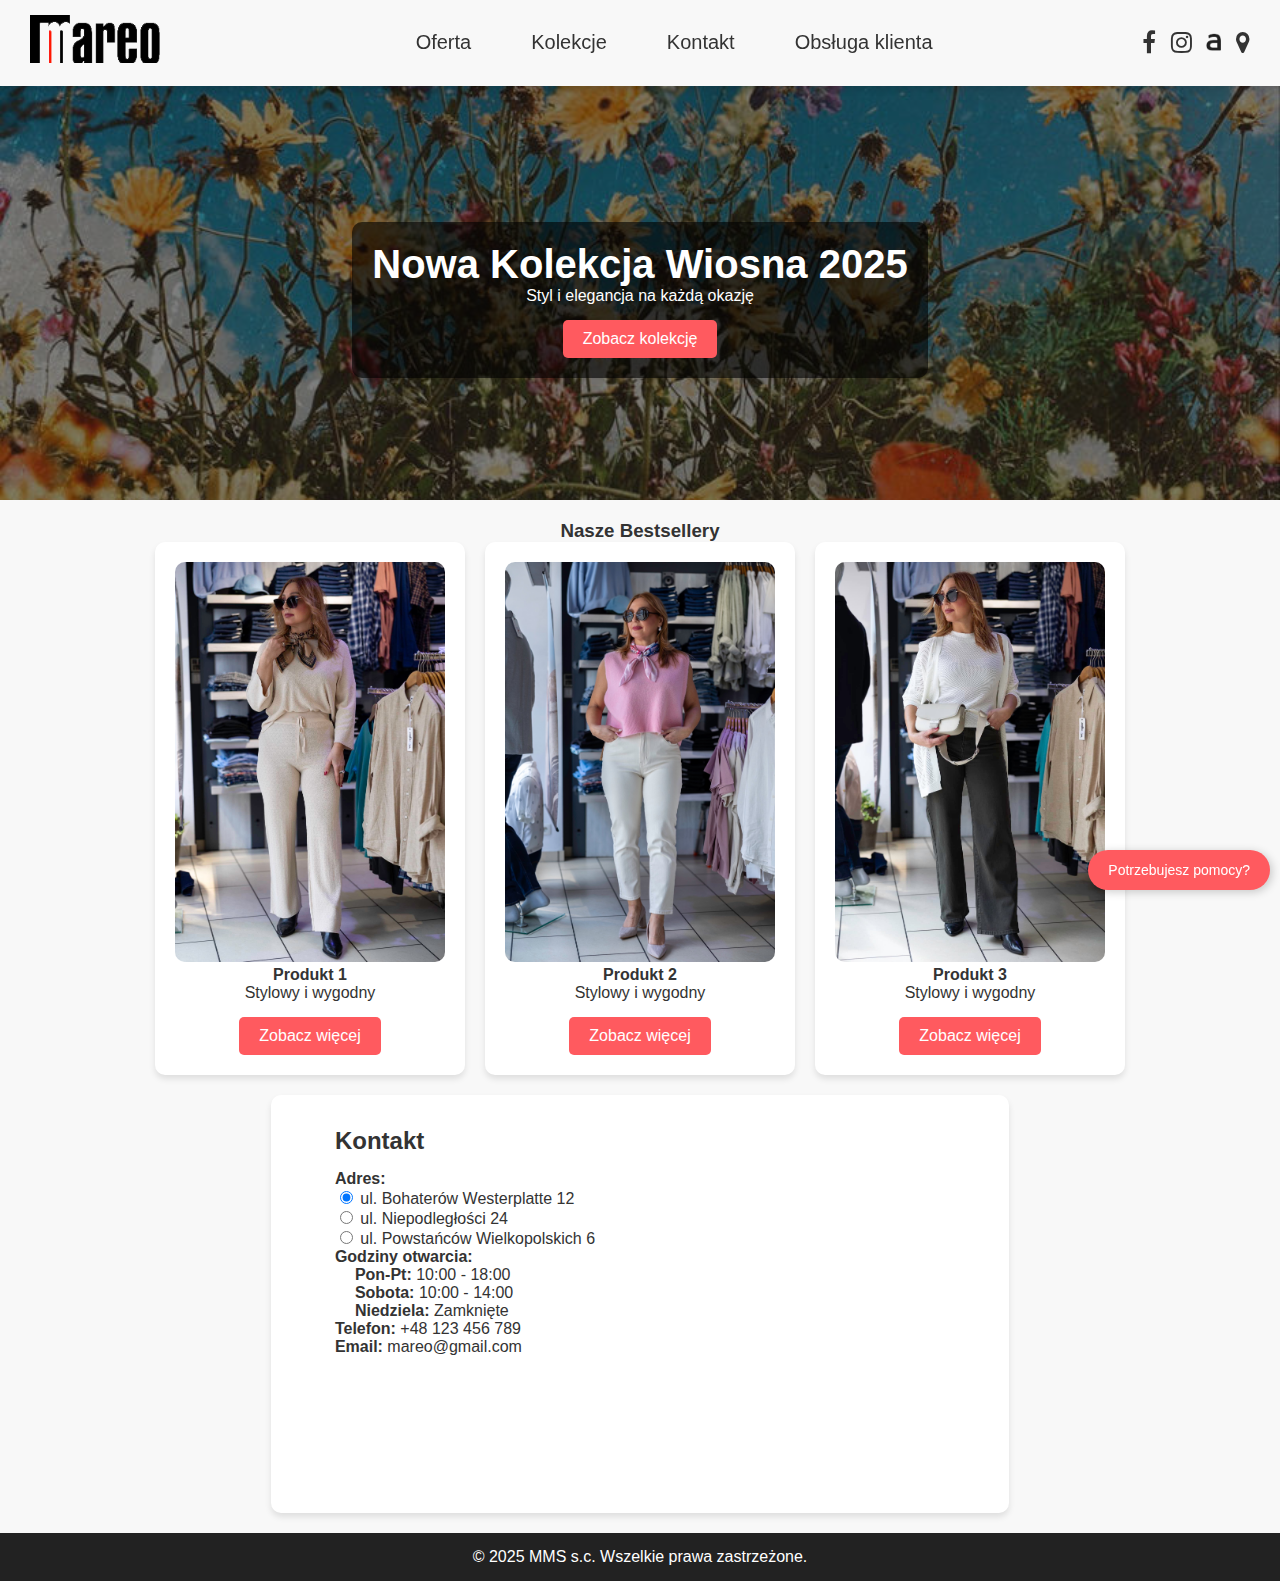
<file: index.html>
<!DOCTYPE html>
<html lang="pl-PL">
<head>
    <meta charset="UTF-8">
    <meta name="viewport" content="width=device-width, initial-scale=1.0">
    <title>Mareo - obuwie i odzież Wschowa</title>
    <link rel="stylesheet" href="https://cdnjs.cloudflare.com/ajax/libs/font-awesome/4.7.0/css/font-awesome.min.css">
    <link rel="stylesheet" href="styles.css">
    <script defer src="script.js"></script>
</head>
<body>
 
    <nav class="navbar">
        <h1><a href="index.html"><img src="images/logo.png" alt="logo" class="logo"></a></h1>
            <button class="menu-toggle">&#9776;</button>
            <ul class="nav-links">
                <li><a href="oferta.html">Oferta</a></li>
                <li><a href="index.html">Kolekcje</a></li>
                <li><a href="kontakt.html">Kontakt</a></li>
                <li><a href="obsluga.html">Obsługa klienta</a></li>
            </ul>
        </ul>
        <div class="nav-icons">
            <span><a href="https://www.facebook.com/mareowschowa" target="_blank"><i class="fa fa-facebook" style="font-size:24px"></i></a></span>
            <span><a href="https://www.instagram.com/mareo.pl/" target="_blank"><i class="fa fa-instagram" style="font-size:24px"></i></a></span>
            <span><a href="https://www.allegro.pl/" target="_blank"><img src="images/Allegro.pl_sklep.svg.png" alt="allegro" class="allegro"></a></span>
            <span><a href="https://www.google.pl/maps/search/mareo+wschowa/@51.8059293,16.3150511,17z/data=!3m1!4b1?entry=ttu&g_ep=EgoyMDI1MDMxOS4yIKXMDSoASAFQAw%3D%3D" target="_blank"><i class="fa fa-map-marker" style="font-size:24px"></i></a></span>
        </div>
    </nav>

    <header class="hero">
        <div class="hero-content">
            <h2>Nowa Kolekcja Wiosna 2025</h2>
            <p>Styl i elegancja na każdą okazję</p>
            <button class="btn">Zobacz kolekcję</button>
        </div>
    </header>
    <section class="products">
        <h3>Nasze Bestsellery</h3>
        <div class="product-grid">
            <div class="product">
                <img src="images/biale.jpg" alt="Produkt 1">
                <h4>Produkt 1</h4>
                <p>Stylowy i wygodny</p>
                <button class="btn">Zobacz więcej</button>
            </div>
            <div class="product">
                <img src="images/rozowe.jpg" alt="Produkt 2">
                <h4>Produkt 2</h4>
                <p>Stylowy i wygodny</p>
                <button class="btn">Zobacz więcej</button>
            </div>
            <div class="product">
                <img src="images/czarne.jpg" alt="Produkt 3">
                <h4>Produkt 3</h4>
                <p>Stylowy i wygodny</p>
                <button class="btn">Zobacz więcej</button>
            </div>
        </div>
    </section>

    <section class="contact">
        <div class="contact-grid">
            <div class="contact-info">
                <div class="dane">
                    <h3>Kontakt</h3>
                    <p><strong>Adres:</strong></p> 
                    
                    <label>
                        <input type="radio" name="address" value="Bohaterów Westerplatte 12, Wschowa" checked>
                        ul. Bohaterów Westerplatte 12
                    </label><br>
                    
                    <label>
                        <input type="radio" name="address" value="Niepodległości 24, Wschowa">
                        ul. Niepodległości 24
                    </label><br>
                    
                    <label>
                        <input type="radio" name="address" value="Powstańców Wielkopolskich 6, Wschowa">
                        ul. Powstańców Wielkopolskich 6
                    </label>
    
                    <p><strong>Godziny otwarcia:</strong></p>
                    <ul>
                        <li><b>Pon-Pt:</b> 10:00 - 18:00</li>
                        <li><b>Sobota:</b> 10:00 - 14:00</li>
                        <li><b>Niedziela:</b> Zamknięte</li>
                    </ul>
                    <p><strong>Telefon:</strong> +48 123 456 789</p>
                    <p><strong>Email:</strong> mareo@gmail.com</p> 
                </div>  
                <div class="contact-map">
                    <div style="width: 100%">
                        <iframe class="map" width="350" height="350" frameborder="0" scrolling="no" marginheight="0" marginwidth="0" src=""><a href="https://www.gps.ie/collections/drones/">drones ireland</a></iframe>
                    </div>
                </div>           
            </div>
            
        </div>
    </section>

   
    <div id="chat-button">
        Potrzebujesz pomocy?
    </div>
    <div id="chat-box">
        <div id="chat-header">
            <span>Czat z nami</span>
            <button id="close-chat">&times;</button>
        </div>
        <div id="chat-content">
            <p><strong>Asystent:</strong> Witaj! Jak mogę pomóc? 😊</p>
        </div>
        <div id="chat-input">
            <input type="text" placeholder="Napisz wiadomość..." id="chat-message">
            <button id="send-message">➤</button>
        </div>
    </div>

    <footer class="footer">
        <p>&copy; 2025 MMS s.c. Wszelkie prawa zastrzeżone.</p>
    </footer>
</body>
</html>
</file>
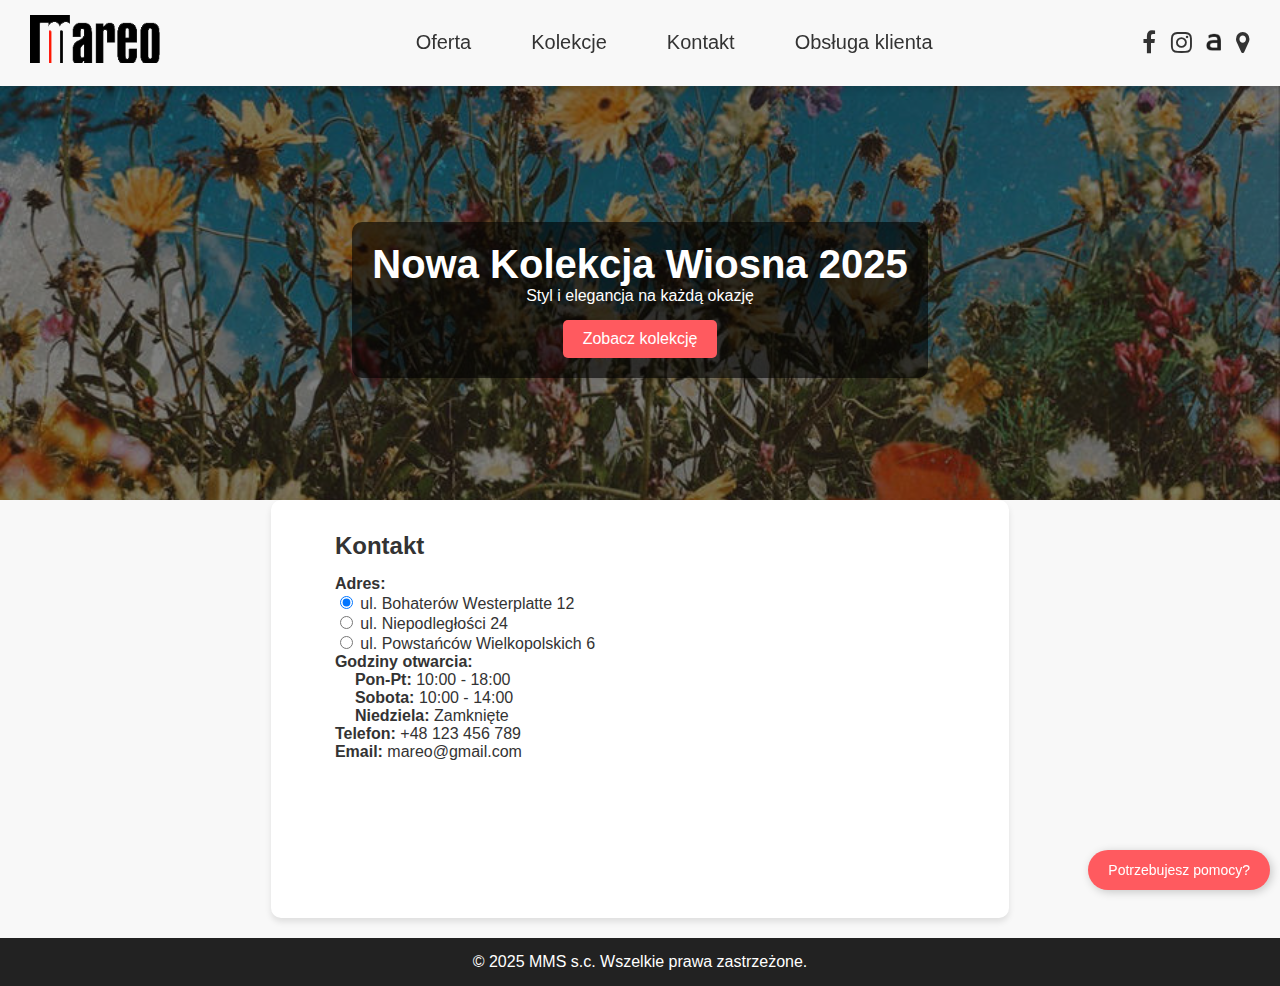
<file: kontakt.html>
<!DOCTYPE html>
<html lang="pl-PL">
<head>
    <meta charset="UTF-8">
    <meta name="viewport" content="width=device-width, initial-scale=1.0">
    <title>Mareo - obuwie i odzież Wschowa</title>
    <link rel="stylesheet" href="https://cdnjs.cloudflare.com/ajax/libs/font-awesome/4.7.0/css/font-awesome.min.css">
    <link rel="stylesheet" href="styles.css">
    <script defer src="script.js"></script>
</head>
<body>
 
    <nav class="navbar">
        <h1><a href="index.html"><img src="images/logo.png" alt="logo" class="logo"></a></h1>
            <button class="menu-toggle">&#9776;</button>
            <ul class="nav-links">
                <li><a href="oferta.html">Oferta</a></li>
                <li><a href="index.html">Kolekcje</a></li>
                <li><a href="kontakt.html">Kontakt</a></li>
                <li><a href="obsluga.html">Obsługa klienta</a></li>
            </ul>
        </ul>
        <div class="nav-icons">
            <span><a href="https://www.facebook.com/mareowschowa" target="_blank"><i class="fa fa-facebook" style="font-size:24px"></i></a></span>
            <span><a href="https://www.instagram.com/mareo.pl/" target="_blank"><i class="fa fa-instagram" style="font-size:24px"></i></a></span>
            <span><a href="https://www.allegro.pl/" target="_blank"><img src="images/Allegro.pl_sklep.svg.png" alt="allegro" class="allegro"></a></span>
            <span><a href="https://www.google.pl/maps/search/mareo+wschowa/@51.8059293,16.3150511,17z/data=!3m1!4b1?entry=ttu&g_ep=EgoyMDI1MDMxOS4yIKXMDSoASAFQAw%3D%3D" target="_blank"><i class="fa fa-map-marker" style="font-size:24px"></i></a></span>
        </div>
    </nav>

    <header class="hero">
        <div class="hero-content">
            <h2>Nowa Kolekcja Wiosna 2025</h2>
            <p>Styl i elegancja na każdą okazję</p>
            <button class="btn">Zobacz kolekcję</button>
        </div>
    </header>
    <!-- <section class="products">
        <h3>Informacje dla Użytkowników</h3>
        <div class="product-grid">
            <div class="product">
                <h4>Regulamin Korzystania ze Strony i Allegro</h4>
                <p>Regulamin określa szczegółowe zasady korzystania z witryny Mareo oraz platformy Allegro. Został stworzony, aby zapewnić wszystkim użytkownikom bezpieczeństwo, komfort oraz zgodność z obowiązującymi przepisami prawa. Korzystając z naszej strony internetowej oraz ofert na Allegro, akceptujesz poniższe warunki.<br><span style="color: blue">Pokaż więcej...</span></p>
            </div>
            <div class="product">
                <h4>Reklamacja</h4>
                <p>W Mareo dokładamy wszelkich starań, aby oferowane produkty były najwyższej jakości, a proces zakupowy przebiegał sprawnie i bezproblemowo. Jeśli jednak zdarzy się, że otrzymasz produkt wadliwy, niezgodny z zamówieniem lub masz jakiekolwiek inne zastrzeżenia, masz prawo do złożenia reklamacji.<br><span style="color: blue">Pokaż więcej...</span></p>
            </div>
            <div class="product">
                <h4> Najczęściej Zadawane Pytania (FAQ)</h4>
                <p>Najczęściej Zadawane Pytania (FAQ) - Sprzedaż na Allegro<br>
                    Jak mogę sprawdzić status mojego zamówienia z Allegro?<br>
                    Status zamówienia z Allegro możesz sprawdzić bezpośrednio na swoim koncie Allegro w zakładce "Moje zakupy". Dodatkowo, po wysłaniu zamówienia, powinieneś otrzymać od nas e-mail z numerem przesyłki, który umożliwi śledzenie paczki na stronie przewoźnika.<br><span style="color: blue">Pokaż więcej...</span></p>
            </div>
        </div>
    </section>

    <section class="products">
        <h3>Opcje Zawarcia Współpracy</h3>
        <div class="product-grid">
            <div class="product">
                <h4>Współpraca B2B</h4>
                <p>Mareo oferuje możliwość współpracy z partnerami biznesowymi w zakresie sprzedaży odzieży. Współpraca opiera się na jasnych zasadach, które obejmują:<br>
                    Przejrzyste warunki zamówień i dostaw.<br>
                    Regularną komunikację w celu optymalizacji procesów.<br>
                    Możliwość negocjacji indywidualnych warunków dla stałych partnerów.<br><span style="color: blue">Pokaż więcej...</span></p>
            </div>
            <div class="product">
                <h4>Franczyza</h4>
                <p>Obecnie Mareo nie prowadzi współpracy franczyzowej. Skupiamy się na rozwijaniu własnej marki oraz bezpośrednich relacjach z klientami i partnerami biznesowymi.<br><s><span style="color: blue">Pokaż więcej...</span></s></p>
            </div>
            <div class="product">
                <h4>Praca</h4>
                <p>Nie prowadzimy rekrutacji w chwili obecnej. Jeśli jednak chcesz dołączyć do naszego zespołu w przyszłości, zachęcamy do śledzenia naszych aktualności na stronie internetowej.<br><s><span style="color: blue">Pokaż więcej...</span></s></p>
            </div>
        </div>
    </section> -->

    <section class="contact">
        <div class="contact-grid">
            <div class="contact-info">
                <div class="dane">
                    <h3>Kontakt</h3>
                    <p><strong>Adres:</strong></p> 
                    
                    <label>
                        <input type="radio" name="address" value="Bohaterów Westerplatte 12, Wschowa" checked>
                        ul. Bohaterów Westerplatte 12
                    </label><br>
                    
                    <label>
                        <input type="radio" name="address" value="Niepodległości 24, Wschowa">
                        ul. Niepodległości 24
                    </label><br>
                    
                    <label>
                        <input type="radio" name="address" value="Powstańców Wielkopolskich 6, Wschowa">
                        ul. Powstańców Wielkopolskich 6
                    </label>
    
                    <p><strong>Godziny otwarcia:</strong></p>
                    <ul>
                        <li><b>Pon-Pt:</b> 10:00 - 18:00</li>
                        <li><b>Sobota:</b> 10:00 - 14:00</li>
                        <li><b>Niedziela:</b> Zamknięte</li>
                    </ul>
                    <p><strong>Telefon:</strong> +48 123 456 789</p>
                    <p><strong>Email:</strong> mareo@gmail.com</p> 
                </div>  
                <div class="contact-map">
                    <div style="width: 100%">
                        <iframe class="map" width="350" height="350" frameborder="0" scrolling="no" marginheight="0" marginwidth="0" src=""><a href="https://www.gps.ie/collections/drones/">drones ireland</a></iframe>
                    </div>
                </div>           
            </div>
            
        </div>
    </section>

    <div id="chat-button">
        Potrzebujesz pomocy?
    </div>
    <div id="chat-box">
        <div id="chat-header">
            <span>Czat z nami</span>
            <button id="close-chat">&times;</button>
        </div>
        <div id="chat-content">
            <p><strong>Asystent:</strong> Witaj! Jak mogę pomóc? 😊</p>
        </div>
        <div id="chat-input">
            <input type="text" placeholder="Napisz wiadomość..." id="chat-message">
            <button id="send-message">➤</button>
        </div>
    </div>

    <footer class="footer">
        <p>&copy; 2025 MMS s.c. Wszelkie prawa zastrzeżone.</p>
    </footer>
</body>
</html>
</file>
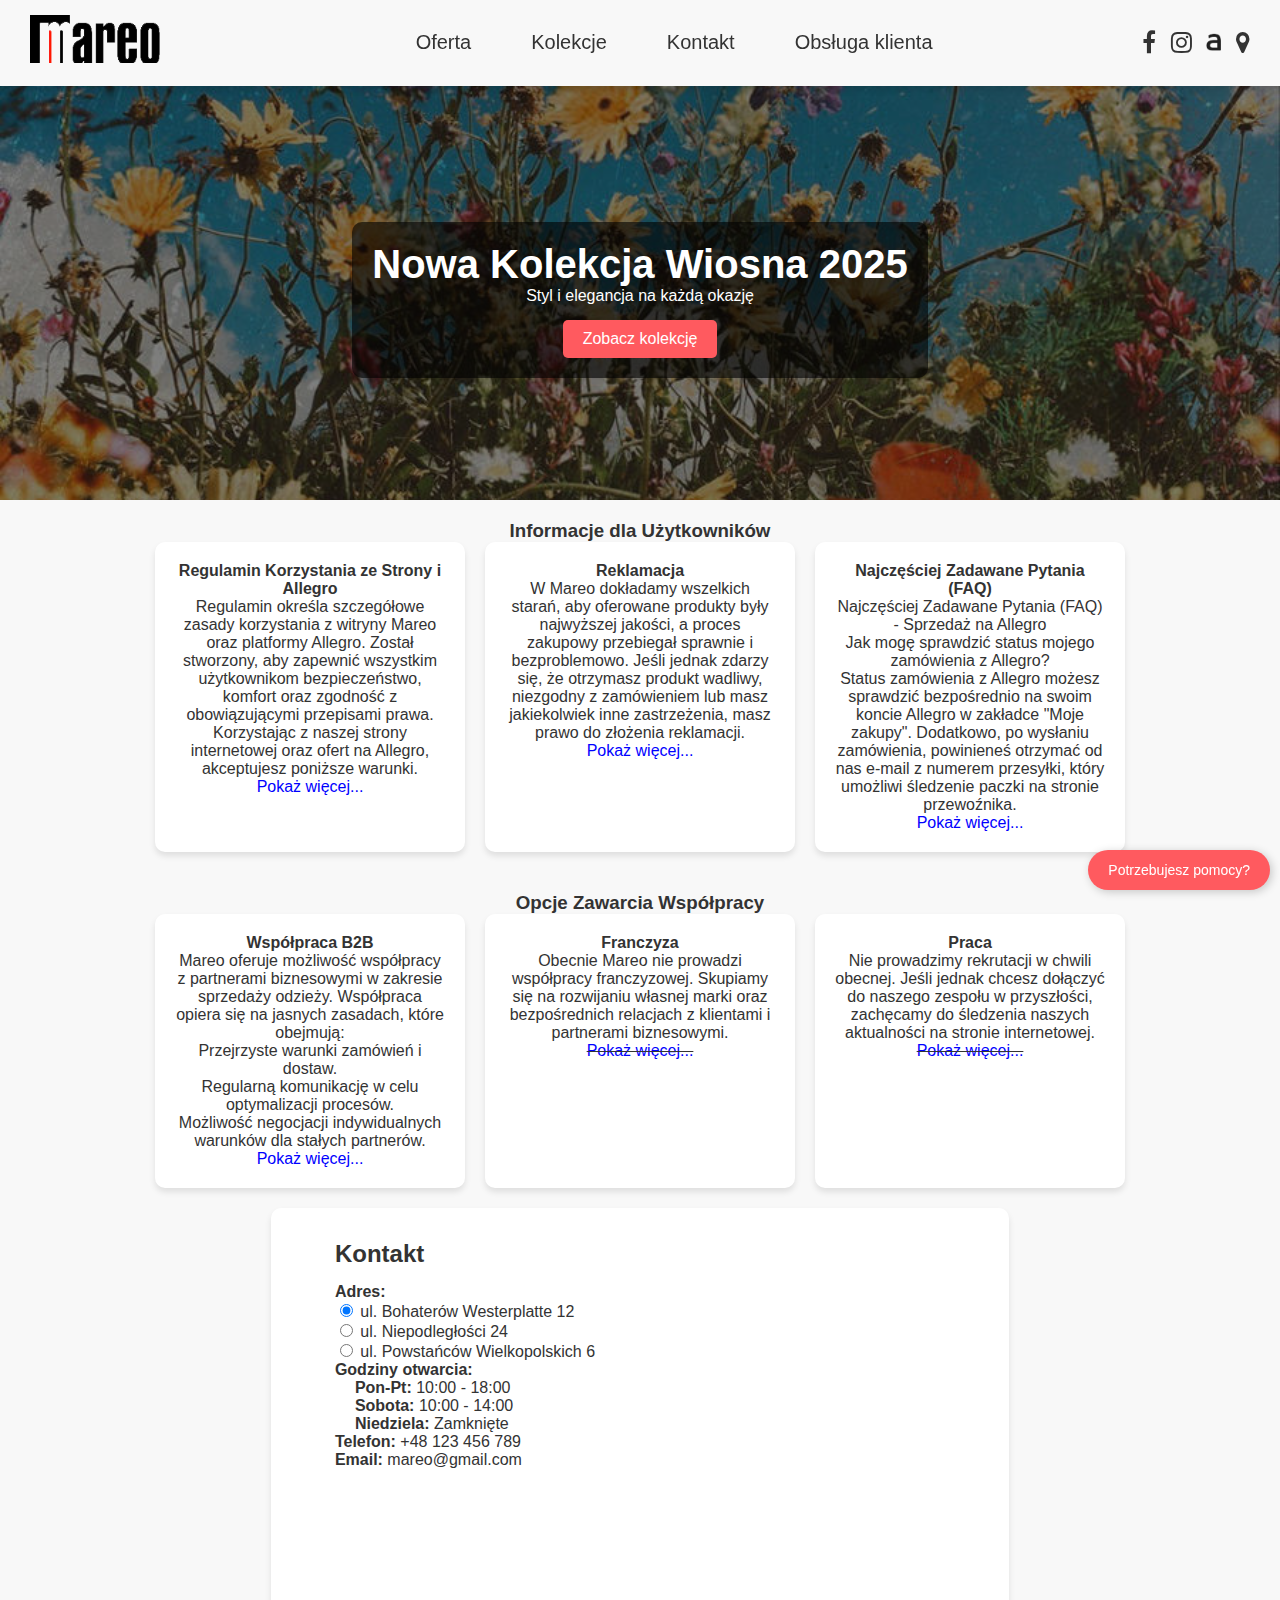
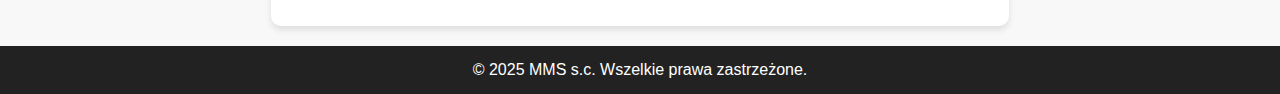
<file: obsluga.html>
<!DOCTYPE html>
<html lang="pl-PL">
<head>
    <meta charset="UTF-8">
    <meta name="viewport" content="width=device-width, initial-scale=1.0">
    <title>Mareo - obuwie i odzież Wschowa</title>
    <link rel="stylesheet" href="https://cdnjs.cloudflare.com/ajax/libs/font-awesome/4.7.0/css/font-awesome.min.css">
    <link rel="stylesheet" href="styles.css">
    <script defer src="script.js"></script>
</head>
<body>
 
    <nav class="navbar">
        <h1><a href="index.html"><img src="images/logo.png" alt="logo" class="logo"></a></h1>
            <button class="menu-toggle">&#9776;</button>
            <ul class="nav-links">
                <li><a href="oferta.html">Oferta</a></li>
                <li><a href="index.html">Kolekcje</a></li>
                <li><a href="kontakt.html">Kontakt</a></li>
                <li><a href="obsluga.html">Obsługa klienta</a></li>
            </ul>
        </ul>
        <div class="nav-icons">
            <span><a href="https://www.facebook.com/mareowschowa" target="_blank"><i class="fa fa-facebook" style="font-size:24px"></i></a></span>
            <span><a href="https://www.instagram.com/mareo.pl/" target="_blank"><i class="fa fa-instagram" style="font-size:24px"></i></a></span>
            <span><a href="https://www.allegro.pl/" target="_blank"><img src="images/Allegro.pl_sklep.svg.png" alt="allegro" class="allegro"></a></span>
            <span><a href="https://www.google.pl/maps/search/mareo+wschowa/@51.8059293,16.3150511,17z/data=!3m1!4b1?entry=ttu&g_ep=EgoyMDI1MDMxOS4yIKXMDSoASAFQAw%3D%3D" target="_blank"><i class="fa fa-map-marker" style="font-size:24px"></i></a></span>
        </div>
    </nav>

    <header class="hero">
        <div class="hero-content">
            <h2>Nowa Kolekcja Wiosna 2025</h2>
            <p>Styl i elegancja na każdą okazję</p>
            <button class="btn">Zobacz kolekcję</button>
        </div>
    </header>
    <section class="products">
        <h3>Informacje dla Użytkowników</h3>
        <div class="product-grid">
            <div class="product">
                <h4>Regulamin Korzystania ze Strony i Allegro</h4>
                <p>Regulamin określa szczegółowe zasady korzystania z witryny Mareo oraz platformy Allegro. Został stworzony, aby zapewnić wszystkim użytkownikom bezpieczeństwo, komfort oraz zgodność z obowiązującymi przepisami prawa. Korzystając z naszej strony internetowej oraz ofert na Allegro, akceptujesz poniższe warunki.<br><span style="color: blue">Pokaż więcej...</span></p>
            </div>
            <div class="product">
                <h4>Reklamacja</h4>
                <p>W Mareo dokładamy wszelkich starań, aby oferowane produkty były najwyższej jakości, a proces zakupowy przebiegał sprawnie i bezproblemowo. Jeśli jednak zdarzy się, że otrzymasz produkt wadliwy, niezgodny z zamówieniem lub masz jakiekolwiek inne zastrzeżenia, masz prawo do złożenia reklamacji.<br><span style="color: blue">Pokaż więcej...</span></p>
            </div>
            <div class="product">
                <h4> Najczęściej Zadawane Pytania (FAQ)</h4>
                <p>Najczęściej Zadawane Pytania (FAQ) - Sprzedaż na Allegro<br>
                    Jak mogę sprawdzić status mojego zamówienia z Allegro?<br>
                    Status zamówienia z Allegro możesz sprawdzić bezpośrednio na swoim koncie Allegro w zakładce "Moje zakupy". Dodatkowo, po wysłaniu zamówienia, powinieneś otrzymać od nas e-mail z numerem przesyłki, który umożliwi śledzenie paczki na stronie przewoźnika.<br><span style="color: blue">Pokaż więcej...</span></p>
            </div>
        </div>
    </section>

    <section class="products">
        <h3>Opcje Zawarcia Współpracy</h3>
        <div class="product-grid">
            <div class="product">
                <h4>Współpraca B2B</h4>
                <p>Mareo oferuje możliwość współpracy z partnerami biznesowymi w zakresie sprzedaży odzieży. Współpraca opiera się na jasnych zasadach, które obejmują:<br>
                    Przejrzyste warunki zamówień i dostaw.<br>
                    Regularną komunikację w celu optymalizacji procesów.<br>
                    Możliwość negocjacji indywidualnych warunków dla stałych partnerów.<br><span style="color: blue">Pokaż więcej...</span></p>
            </div>
            <div class="product">
                <h4>Franczyza</h4>
                <p>Obecnie Mareo nie prowadzi współpracy franczyzowej. Skupiamy się na rozwijaniu własnej marki oraz bezpośrednich relacjach z klientami i partnerami biznesowymi.<br><s><span style="color: blue">Pokaż więcej...</span></s></p>
            </div>
            <div class="product">
                <h4>Praca</h4>
                <p>Nie prowadzimy rekrutacji w chwili obecnej. Jeśli jednak chcesz dołączyć do naszego zespołu w przyszłości, zachęcamy do śledzenia naszych aktualności na stronie internetowej.<br><s><span style="color: blue">Pokaż więcej...</span></s></p>
            </div>
        </div>
    </section>

    <section class="contact">
        <div class="contact-grid">
            <div class="contact-info">
                <div class="dane">
                    <h3>Kontakt</h3>
                    <p><strong>Adres:</strong></p> 
                    
                    <label>
                        <input type="radio" name="address" value="Bohaterów Westerplatte 12, Wschowa" checked>
                        ul. Bohaterów Westerplatte 12
                    </label><br>
                    
                    <label>
                        <input type="radio" name="address" value="Niepodległości 24, Wschowa">
                        ul. Niepodległości 24
                    </label><br>
                    
                    <label>
                        <input type="radio" name="address" value="Powstańców Wielkopolskich 6, Wschowa">
                        ul. Powstańców Wielkopolskich 6
                    </label>
    
                    <p><strong>Godziny otwarcia:</strong></p>
                    <ul>
                        <li><b>Pon-Pt:</b> 10:00 - 18:00</li>
                        <li><b>Sobota:</b> 10:00 - 14:00</li>
                        <li><b>Niedziela:</b> Zamknięte</li>
                    </ul>
                    <p><strong>Telefon:</strong> +48 123 456 789</p>
                    <p><strong>Email:</strong> mareo@gmail.com</p> 
                </div>  
                <div class="contact-map">
                    <div style="width: 100%">
                        <iframe class="map" width="350" height="350" frameborder="0" scrolling="no" marginheight="0" marginwidth="0" src=""><a href="https://www.gps.ie/collections/drones/">drones ireland</a></iframe>
                    </div>
                </div>           
            </div>
            
        </div>
    </section>

    <div id="chat-button">
        Potrzebujesz pomocy?
    </div>
    <div id="chat-box">
        <div id="chat-header">
            <span>Czat z nami</span>
            <button id="close-chat">&times;</button>
        </div>
        <div id="chat-content">
            <p><strong>Asystent:</strong> Witaj! Jak mogę pomóc? 😊</p>
        </div>
        <div id="chat-input">
            <input type="text" placeholder="Napisz wiadomość..." id="chat-message">
            <button id="send-message">➤</button>
        </div>
    </div>

    <footer class="footer">
        <p>&copy; 2025 MMS s.c. Wszelkie prawa zastrzeżone.</p>
    </footer>
</body>
</html>
</file>
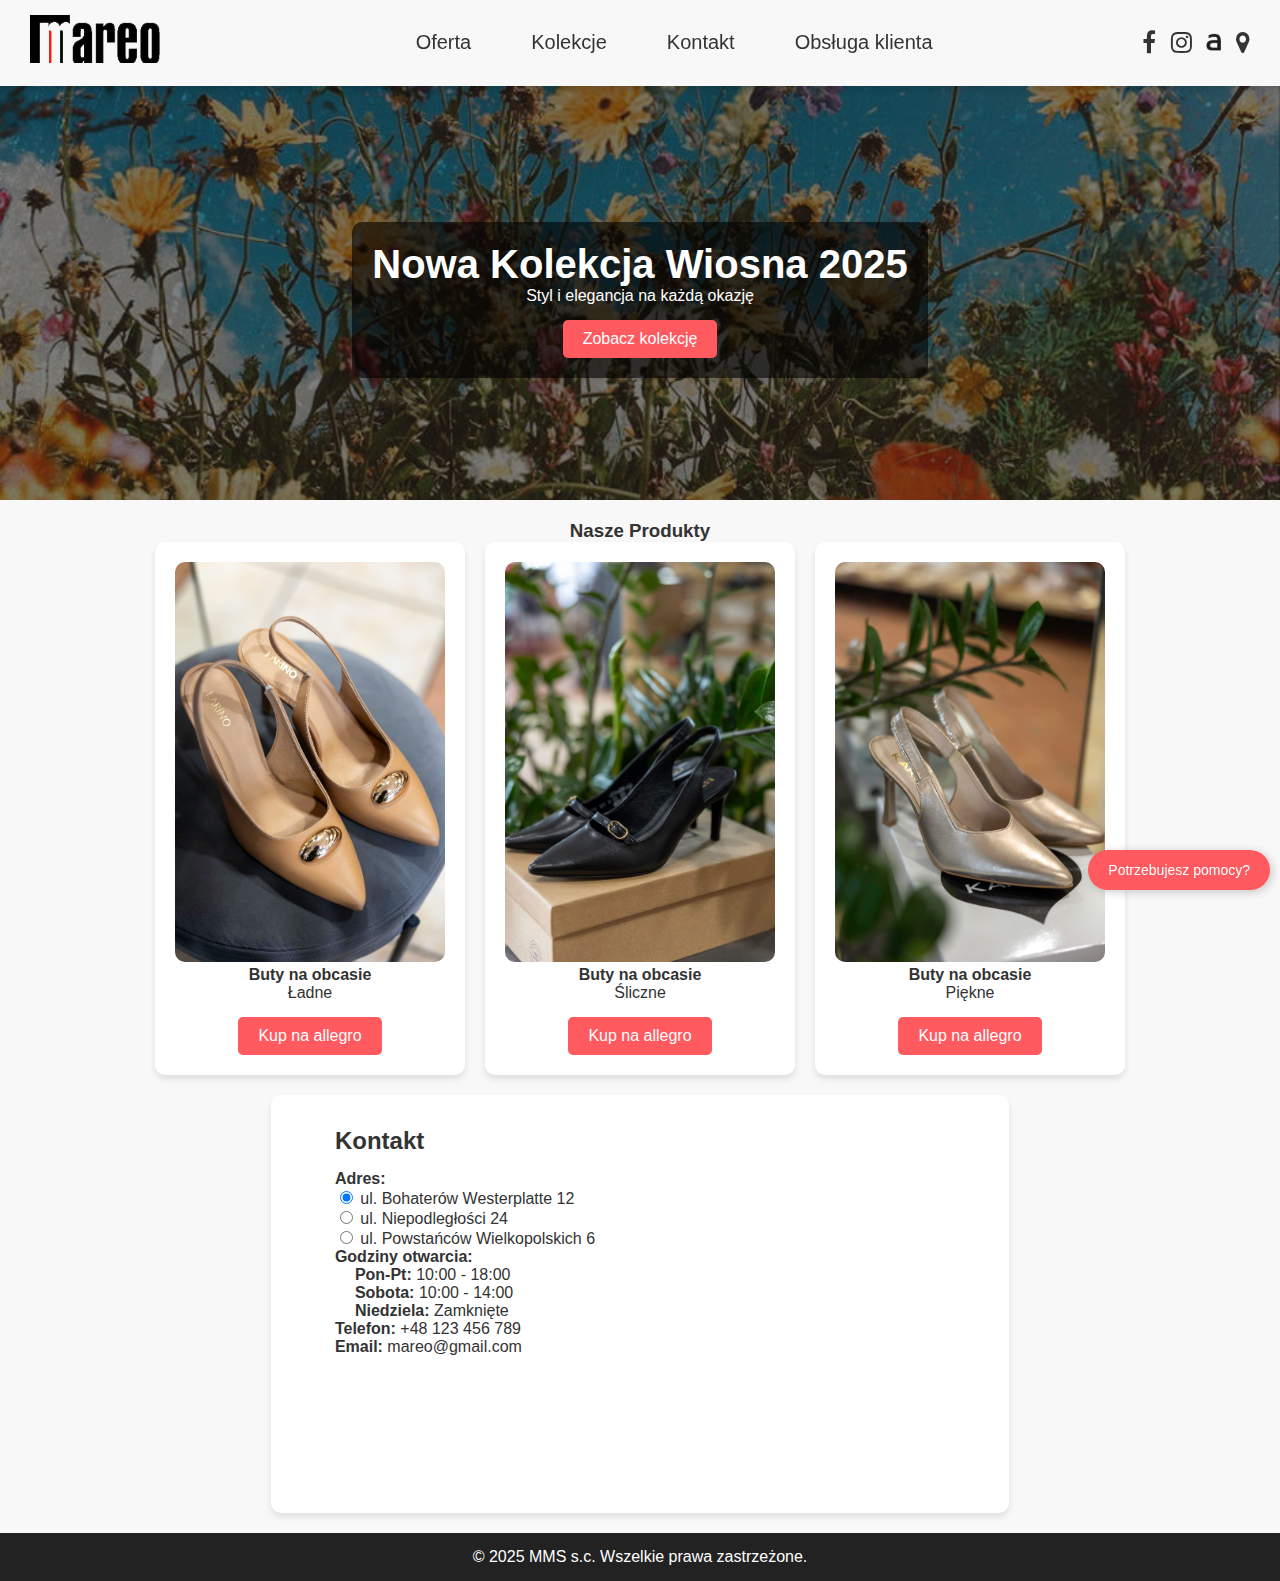
<file: oferta.html>
<!DOCTYPE html>
<html lang="pl-PL">
<head>
    <meta charset="UTF-8">
    <meta name="viewport" content="width=device-width, initial-scale=1.0">
    <title>Mareo - obuwie i odzież Wschowa</title>
    <link rel="stylesheet" href="https://cdnjs.cloudflare.com/ajax/libs/font-awesome/4.7.0/css/font-awesome.min.css">
    <link rel="stylesheet" href="styles.css">
    <script defer src="script.js"></script>
</head>
<body>
 
    <nav class="navbar">
        <h1><a href="index.html"><img src="images/logo.png" alt="logo" class="logo"></a></h1>
            <button class="menu-toggle">&#9776;</button>
            <ul class="nav-links">
                <li><a href="oferta.html">Oferta</a></li>
                <li><a href="index.html">Kolekcje</a></li>
                <li><a href="kontakt.html">Kontakt</a></li>
                <li><a href="obsluga.html">Obsługa klienta</a></li>
            </ul>
        </ul>
        <div class="nav-icons">
            <span><a href="https://www.facebook.com/mareowschowa" target="_blank"><i class="fa fa-facebook" style="font-size:24px"></i></a></span>
            <span><a href="https://www.instagram.com/mareo.pl/" target="_blank"><i class="fa fa-instagram" style="font-size:24px"></i></a></span>
            <span><a href="https://www.allegro.pl/" target="_blank"><img src="images/Allegro.pl_sklep.svg.png" alt="allegro" class="allegro"></a></span>
            <span><a href="https://www.google.pl/maps/search/mareo+wschowa/@51.8059293,16.3150511,17z/data=!3m1!4b1?entry=ttu&g_ep=EgoyMDI1MDMxOS4yIKXMDSoASAFQAw%3D%3D" target="_blank"><i class="fa fa-map-marker" style="font-size:24px"></i></a></span>
        </div>
    </nav>

    <header class="hero">
        <div class="hero-content">
            <h2>Nowa Kolekcja Wiosna 2025</h2>
            <p>Styl i elegancja na każdą okazję</p>
            <button class="btn">Zobacz kolekcję</button>
        </div>
    </header>
    <section class="products">
        <h3>Nasze Produkty</h3>
        <div class="product-grid">
            <div class="product">
                <img src="images/buty1.jpg" alt="Produkt 1">
                <h4>Buty na obcasie</h4>
                <p>Ładne</p>
                <button class="btn">Kup na allegro</button>
            </div>
            <div class="product">
                <img src="images/buty2.jpg" alt="Produkt 2">
                <h4>Buty na obcasie</h4>
                <p>Śliczne</p>
                <button class="btn">Kup na allegro</button>
            </div>
            <div class="product">
                <img src="images/buty3.jpg" alt="Produkt 3">
                <h4>Buty na obcasie</h4>
                <p>Piękne</p>
                <button class="btn">Kup na allegro</button>
            </div>
        </div>
    </section>

    <section class="contact">
        <div class="contact-grid">
            <div class="contact-info">
                <div class="dane">
                    <h3>Kontakt</h3>
                    <p><strong>Adres:</strong></p> 
                    
                    <label>
                        <input type="radio" name="address" value="Bohaterów Westerplatte 12, Wschowa" checked>
                        ul. Bohaterów Westerplatte 12
                    </label><br>
                    
                    <label>
                        <input type="radio" name="address" value="Niepodległości 24, Wschowa">
                        ul. Niepodległości 24
                    </label><br>
                    
                    <label>
                        <input type="radio" name="address" value="Powstańców Wielkopolskich 6, Wschowa">
                        ul. Powstańców Wielkopolskich 6
                    </label>
    
                    <p><strong>Godziny otwarcia:</strong></p>
                    <ul>
                        <li><b>Pon-Pt:</b> 10:00 - 18:00</li>
                        <li><b>Sobota:</b> 10:00 - 14:00</li>
                        <li><b>Niedziela:</b> Zamknięte</li>
                    </ul>
                    <p><strong>Telefon:</strong> +48 123 456 789</p>
                    <p><strong>Email:</strong> mareo@gmail.com</p> 
                </div>  
                <div class="contact-map">
                    <div style="width: 100%">
                        <iframe class="map" width="350" height="350" frameborder="0" scrolling="no" marginheight="0" marginwidth="0" src=""><a href="https://www.gps.ie/collections/drones/">drones ireland</a></iframe>
                    </div>
                </div>           
            </div>
            
        </div>
    </section>

    <div id="chat-button">
        Potrzebujesz pomocy?
    </div>
    <div id="chat-box">
        <div id="chat-header">
            <span>Czat z nami</span>
            <button id="close-chat">&times;</button>
        </div>
        <div id="chat-content">
            <p><strong>Asystent:</strong> Witaj! Jak mogę pomóc? 😊</p>
        </div>
        <div id="chat-input">
            <input type="text" placeholder="Napisz wiadomość..." id="chat-message">
            <button id="send-message">➤</button>
        </div>
    </div>

    <footer class="footer">
        <p>&copy; 2025 MMS s.c. Wszelkie prawa zastrzeżone.</p>
    </footer>
</body>
</html>
</file>
<file: styles.css>
body, h1, h2, h3, h4, p, button, ul, li, a {
    margin: 0;
    padding: 0;
    font-family: Arial, sans-serif;
    list-style: none;
    text-decoration: none;
}

body {
    background-color: #f8f8f8;
    color: #333;
}

/* Navbar */

.menu-toggle {
    display: none;
    font-size: 30px;
    background: none;
    border: none;
    color: #333;
    cursor: pointer;
    padding: 10px;
}

.navbar {
    /* color: #333; */
    display: flex;
    justify-content: space-between;
    align-items: center;
    padding: 15px 30px;
    position: fixed; 
    top: 0;
    width: 100%;
    z-index: 1000; 
    background-color: #f8f8f8;
    box-shadow: 0px 4px 6px rgba(0, 0, 0, 0.1);
}

.nav-links {
    display: flex;
    gap: 20px;
}

.nav-links li {
    position: relative;
}

.nav-links a {
    color: #333;
    padding: 15px 20px;
    display: block;
    font-size: 20px;
}

.nav-links a:hover {
    background: #ff5a5f;
    color: white;
    border-radius: 5px;
}

.navbar .logo {
    height: 70%;
    width: 70%;
}

.navbar .allegro{
    height: 18px;
}

.nav-icons{
    margin-right: 60px;
}

.nav-icons span {
    margin-left: 10px;
    cursor: pointer;
    margin-right: 0.01vw;
}

.fa{
    color: #333;
}

@media screen and (max-width: 768px) {
    .menu-toggle {
        display: block;
    }

    .nav-links {
        display: none; 
        flex-direction: column;
        background: #f8f8f8;
        position: absolute;
        top: 57px;
        left: 0;
        width: 100%;
        text-align: left;
        gap: 0;
    }

    .nav-links.active {
        display: flex;
        margin-top: 30px;
    }

    .nav-links li {
        width: 100%;
    }

}

/* Hero Section */
.hero {
    background: url('images/tlo.jpg') no-repeat center center/cover;
    height: 400px;
    display: flex;
    align-items: center;
    justify-content: center;
    text-align: center;
    color: white;
    background-blend-mode: darken;
    background-color: rgba(0, 0, 0, 0.5);
    padding-top: 100px;
}

.hero-content {
    padding: 20px;
    background: rgba(0, 0, 0, 0.6);
    border-radius: 10px;
}

.hero h2 {
    font-size: 2.5em;
}

.btn {
    background: #ff5a5f;
    color: white;
    padding: 10px 20px;
    border: none;
    cursor: pointer;
    margin-top: 15px;
    font-size: 1em;
    border-radius: 5px;
}

.btn:hover {
    background: #e0484e;
}

/* Produkty */
.products {
    text-align: center;
    padding: 20px 20px;
}

.product-grid {
    display: flex;
    justify-content: center;
    gap: 20px;
    flex-wrap: wrap;
}

.product {
    background: white;
    padding: 20px;
    border-radius: 10px;
    box-shadow: 0px 4px 6px rgba(0, 0, 0, 0.1);
    width: 270px;
}

.product img {
    width: 100%;
    height: 400px;
    object-fit: fill;
    border-radius: 10px;
}

.contact-grid{
    display: flex;
    flex-wrap: wrap;
    justify-content: center;
}

.contact-info{
    display: flex;
    flex-direction: row;
    background-color: white;
    padding: 2em;
    border-radius: 10px;
    box-shadow: 0px 4px 6px rgba(0, 0, 0, 0.1);
}

.contact-info .dane{
    display: block;
    padding: 0em 2em;
}

.contact-info .dane h3 {
    font-size: 24px;
    margin-bottom: 15px;
}

.contact-info .dane ul {
    padding-left: 20px;
}

.map{
    border-radius: 10px;
}

@media screen and (max-width: 768px) {
    .contact {
        flex-direction: row;
        text-align: center;
    }

    .contact-info{
        flex-direction: column;
    }

    .contact-info .dane{
        padding: 2em 0;
    }

    .contact-info,
    .contact-map {
        width: 100%;
    }

    #chat-button{
        display: none;
    }
}

.mapka{
    text-align: center;
    height: 350px;
}

.mapka img{
    --szerokosc: 100%;
    width: var(--szerokosc);
    height: var(--szerokosc);
    border-radius: 10px;
    box-shadow: 0px 4px 6px rgba(0, 0, 0, 0.2);
}

/* Przycisk pomocy */

#chat-button {
    position: fixed;
    bottom: 10px;
    right: 10px;
    background-color: #ff5a5f;
    color: white;
    padding: 12px 20px;
    border-radius: 20px;
    cursor: pointer;
    font-size: 14px;
    box-shadow: 2px 2px 10px rgba(0, 0, 0, 0.2);
    transition: background 0.3s;
}

#chat-button:hover {
    background-color: #e0484e;
}

#chat-box {
    position: fixed;
    bottom: 70px;
    right: 20px;
    width: 300px;
    background: white;
    border-radius: 10px;
    box-shadow: 2px 2px 10px rgba(0, 0, 0, 0.2);
    display: none; 
    flex-direction: column;
    overflow: hidden;
}

#chat-header {
    background: #ff5a5f;
    color: white;
    padding: 10px;
    display: flex;
    justify-content: space-between;
    align-items: center;
    font-weight: bold;
}

#close-chat {
    background: transparent;
    border: none;
    color: white;
    font-size: 18px;
    cursor: pointer;
}

#chat-content {
    padding: 10px;
    height: 200px;
    overflow-y: auto;
    font-size: 14px;
}

#chat-input {
    display: flex;
    border-top: 1px solid #ddd;
    padding: 5px;
}

#chat-message {
    flex: 1;
    border: none;
    padding: 8px;
    outline: none;
}

#send-message {
    background: #ff5a5f;
    color: white;
    border: none;
    padding: 8px 12px;
    cursor: pointer;
}

/* Footer */
.footer {
    background: #222;
    color: white;
    text-align: center;
    padding: 15px;
    margin-top: 20px;
}
</file>
